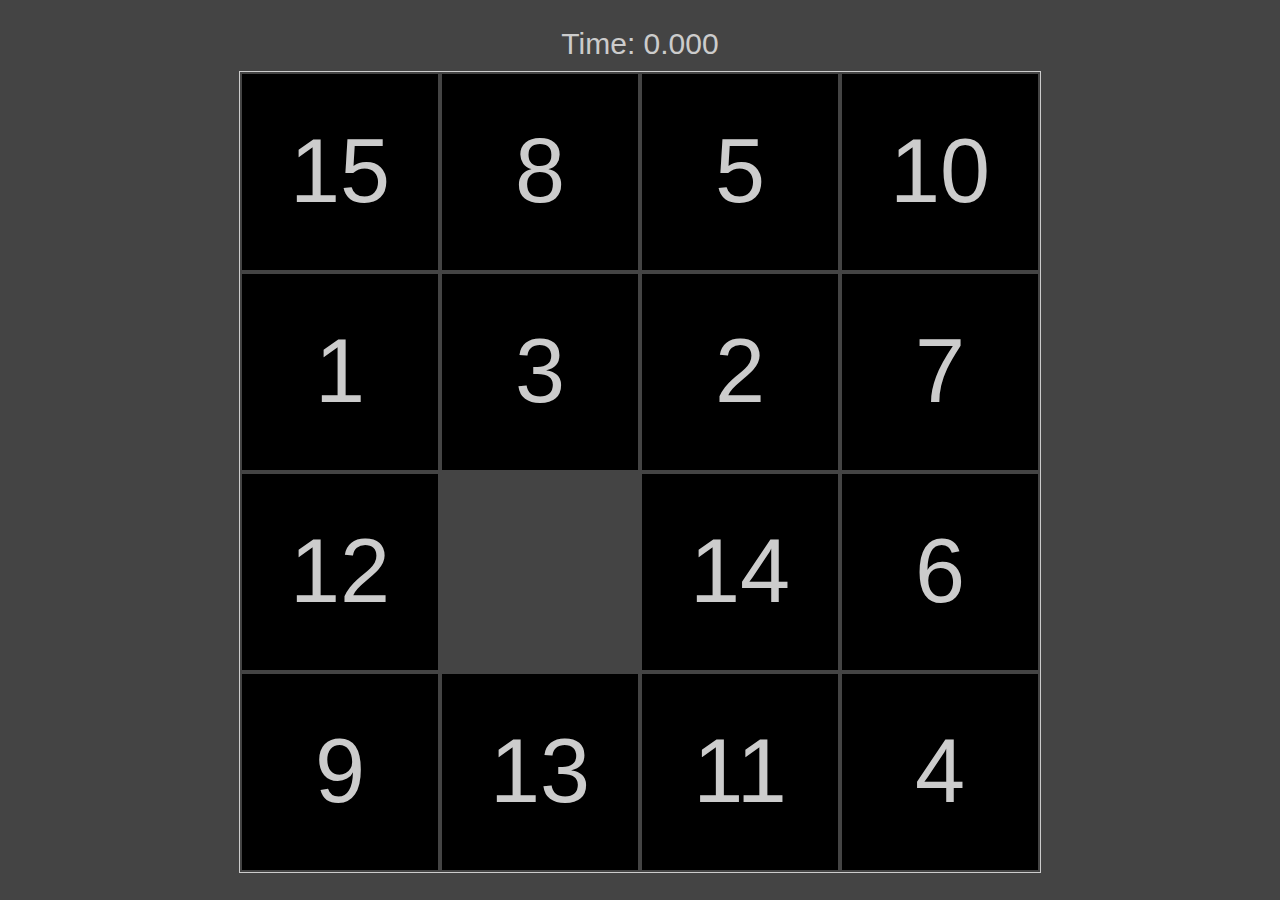
<file: index.html>
<!DOCTYPE html>
<html lang="en">
  <head>
    <meta charset="UTF-8">
    <meta name="viewport" content="width=device-width, initial-scale=1.0">
    <title>Fifteen Game</title>

    <link rel="stylesheet" href="src/style.css">
    <script src="src/script.js"></script>
  </head>
  <body>
    <div id="root">
      <p>Time: 0.000</p>
      <canvas></canvas>
    </div>
  </body>
</html>
</file>
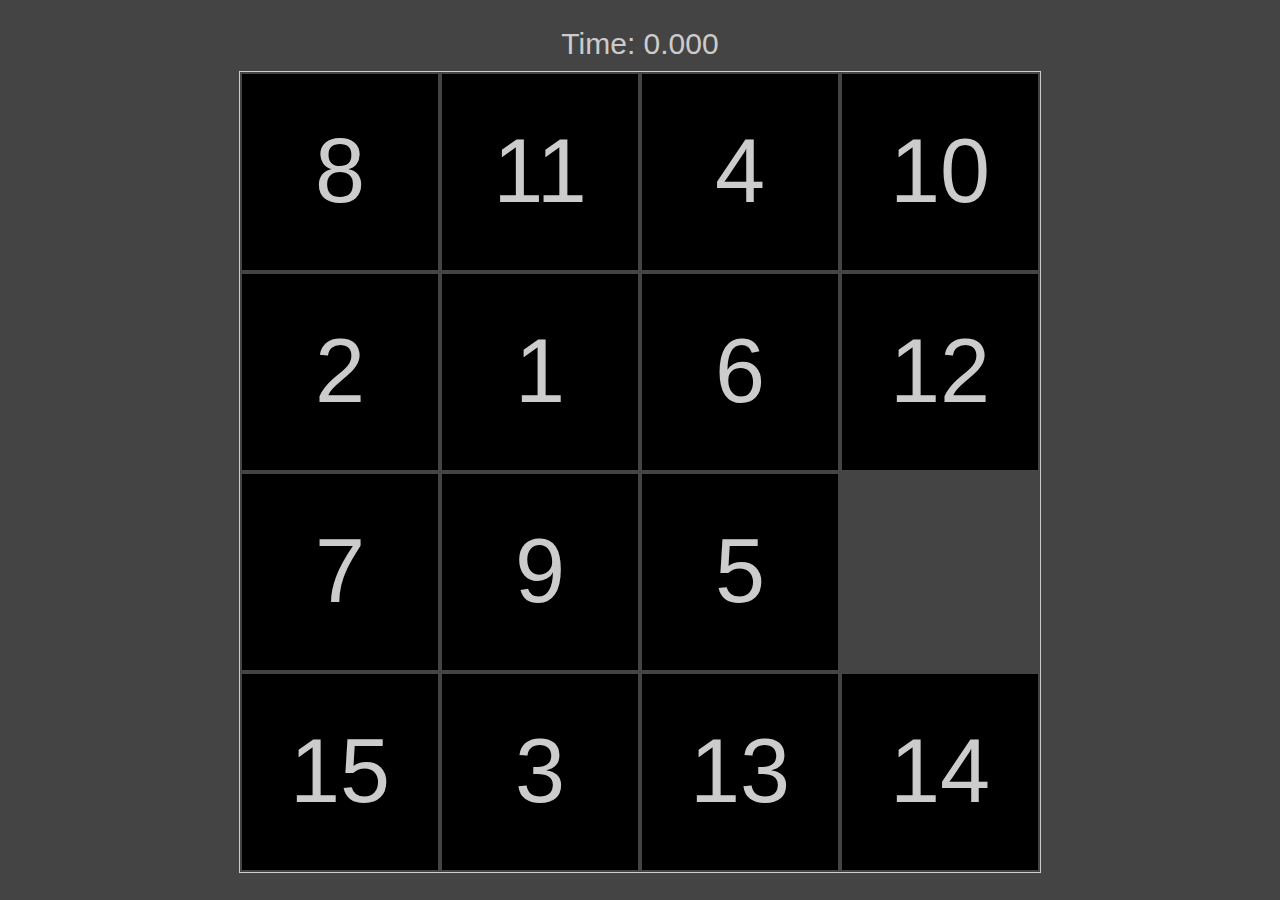
<file: src/index.html>
<!DOCTYPE html>
<html lang="en">
  <head>
    <meta charset="UTF-8">
    <meta name="viewport" content="width=device-width, initial-scale=1.0">
    <title>Fifteen Game</title>

    <link rel="stylesheet" href="style.css">
    <script src="script.js"></script>
  </head>
  <body>
    <div id="root">
      <p>Time: 0.000</p>
      <canvas></canvas>
    </div>
  </body>
</html>
</file>
<file: src/style.css>
* {
  margin: 0;
  padding: 0;
  box-sizing: border-box;
  outline: 0;
  font-family: Arial, Helvetica, sans-serif;
}

html, body, #root {
  width: 100%;
  height: 100vh;
}

#root {
  background: #444;
  display: flex;
  flex-direction: column;
  justify-content: center;
  align-items: center;
}

#root > p {
  margin-bottom: 10px;
  font-size: 30px;
  color: #ccc;
}

canvas {
  border: 1px solid #ccc;
}
</file>
